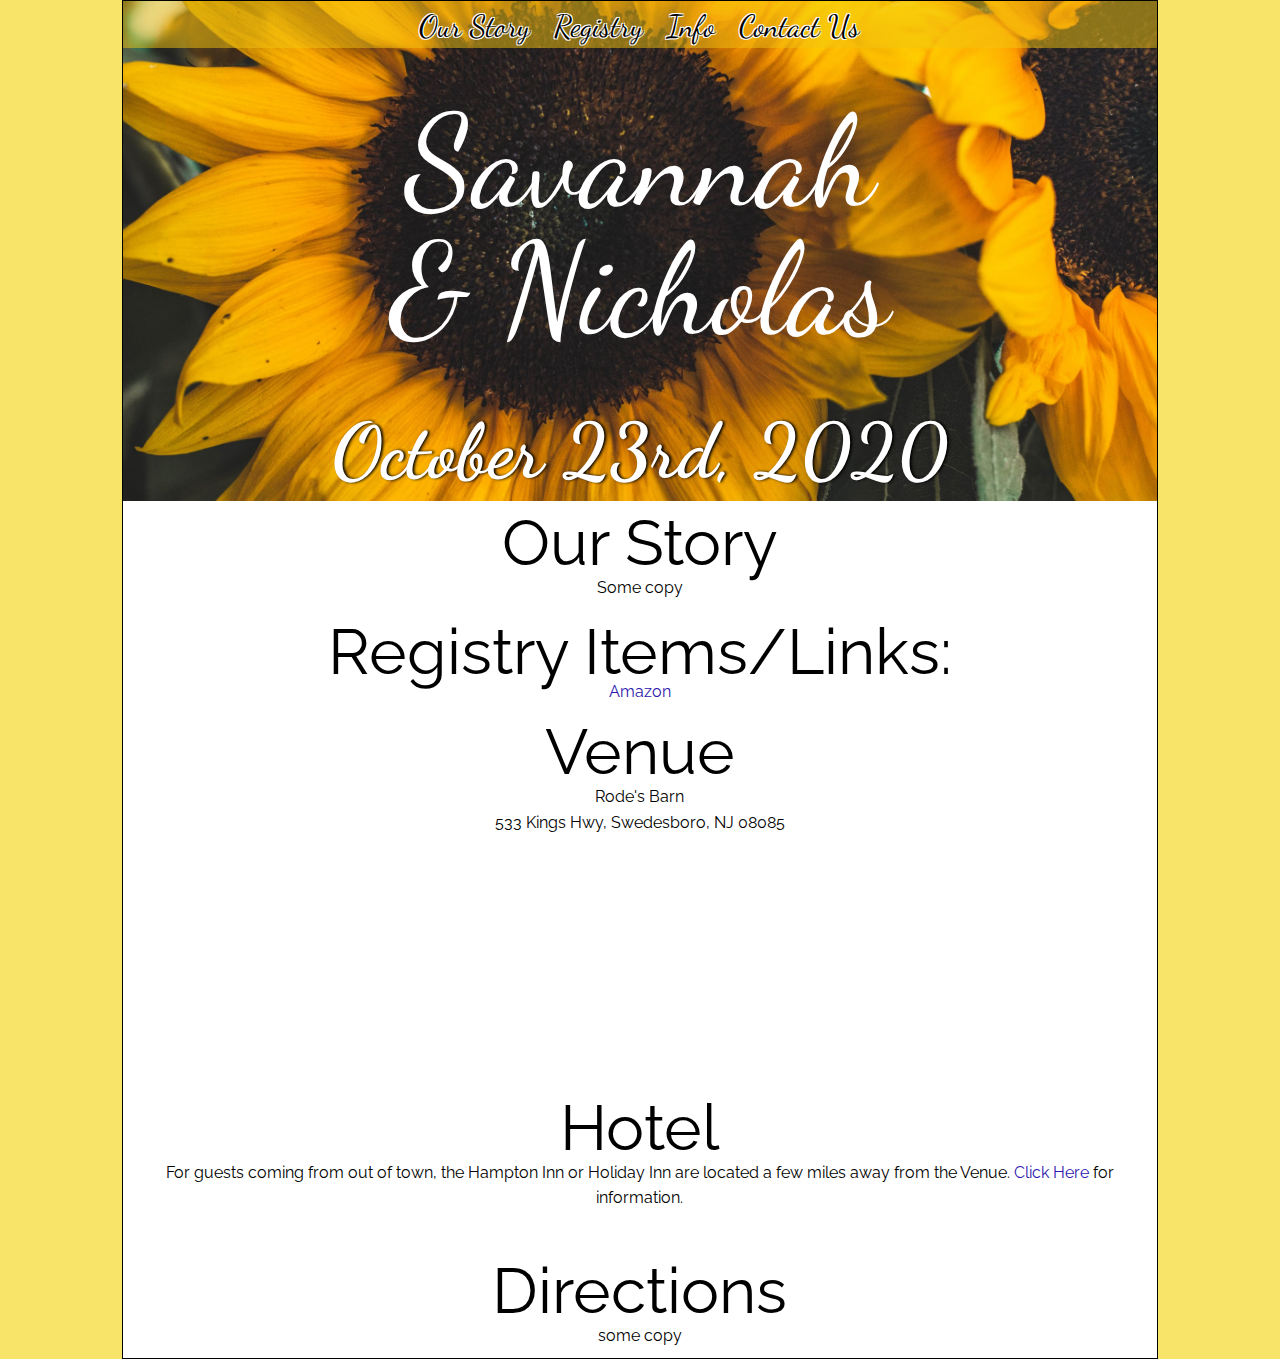
<file: index.html>
<!DOCTYPE html>
<html lang="en" dir="ltr">
  <head>
    <meta charset="utf-8">
    <meta name="viewport" content="width=device-width, initial-scale=1">
    <link href="https://fonts.googleapis.com/css?family=Raleway" rel="stylesheet">
    <link href="https://fonts.googleapis.com/css?family=Dancing+Script" rel="stylesheet">
    <link rel="stylesheet" href="css/reset.css">
    <link rel="stylesheet" href="css/icons.css">
    <link rel="stylesheet" href="https://use.fontawesome.com/releases/v5.7.2/css/all.css" integrity="sha384-fnmOCqbTlWIlj8LyTjo7mOUStjsKC4pOpQbqyi7RrhN7udi9RwhKkMHpvLbHG9Sr" crossorigin="anonymous">
    <link rel="stylesheet" href="css/main.css">
    <script src="http://code.jquery.com/jquery-3.3.1.js" integrity="sha256-2Kok7MbOyxpgUVvAk/HJ2jigOSYS2auK4Pfzbm7uH60=" crossorigin="anonymous"></script>
    <script src="js/main.js" charset="utf-8"></script>
    <title>Savannah & Nicholas</title>
  </head>
  <body>
	  
	<div class="allcontent">
		<div class="bg">
			<ul id="topNav">
			  <span class="mobileMenu"><i class="fas fa-bars"></i></span>
			  <li><a href="#story">Our Story</a></li>
			  <li><a href="#registry">Registry</a></li>
			  <li><a href="#info">Info</a></li>
			  <li><a href="#contact">Contact Us</a></li>
			</ul>
			<div class="mainFont">Savannah & Nicholas</div>
			<div class="subFont">October 23rd, 2020</div>
		</div>
		
		<div id="story">
			<div class="mainText">
				<h1 class="howWeMet">Our Story</h1>
				<p>Some copy</p>
			</div>
		</div>
		
		
		<div id="registry">
			<div class="mainText">
				<h1 class="howWeMet">Registry Items/Links:</h1>
				<a id="links" href="https://www.amazon.com/wedding/share/TheHughesWedding">Amazon</a>
			</div>
		</div>
		
		
		<div id="info">
			<div class="mainText">
				<h1 class="howWeMet">Venue</h1>
	      <p>Rode's Barn</p>
	      <p>533 Kings Hwy, Swedesboro, NJ 08085</p>
	      <iframe id="gmap" src="https://www.google.com/maps/embed?pb=!1m14!1m8!1m3!1d12269.512372969046!2d-75.303218!3d39.7536186!3m2!1i1024!2i768!4f13.1!3m3!1m2!1s0x0%3A0xd3230ad710599772!2sRode&#39;s+Barn!5e0!3m2!1sen!2sus!4v1566479745958!5m2!1sen!2sus" width="300" height="225" frameborder="0" style="border:0" allowfullscreen></iframe>
	      <br>
	      <br>
	      <br>
	      <h1 style="color: black">Hotel</h1>
	      <p>For guests coming from out of town, the Hampton Inn or Holiday Inn are located a few miles away from the Venue.<a id="links" href="https://www.hilton.com/en/hotels/bdgnjhx-hampton-philadelphia-bridgeport/" target="_blank"> Click Here </a> for information.</p>
	      <br>
	      <br>
	      <br>
	      <h1 style="color: black">Directions</h1>
	      <p>some copy</p>
			</div>
		</div>
		
		
		<div id="contact">
		</div>
	</div>
  </body>
</html>
</file>
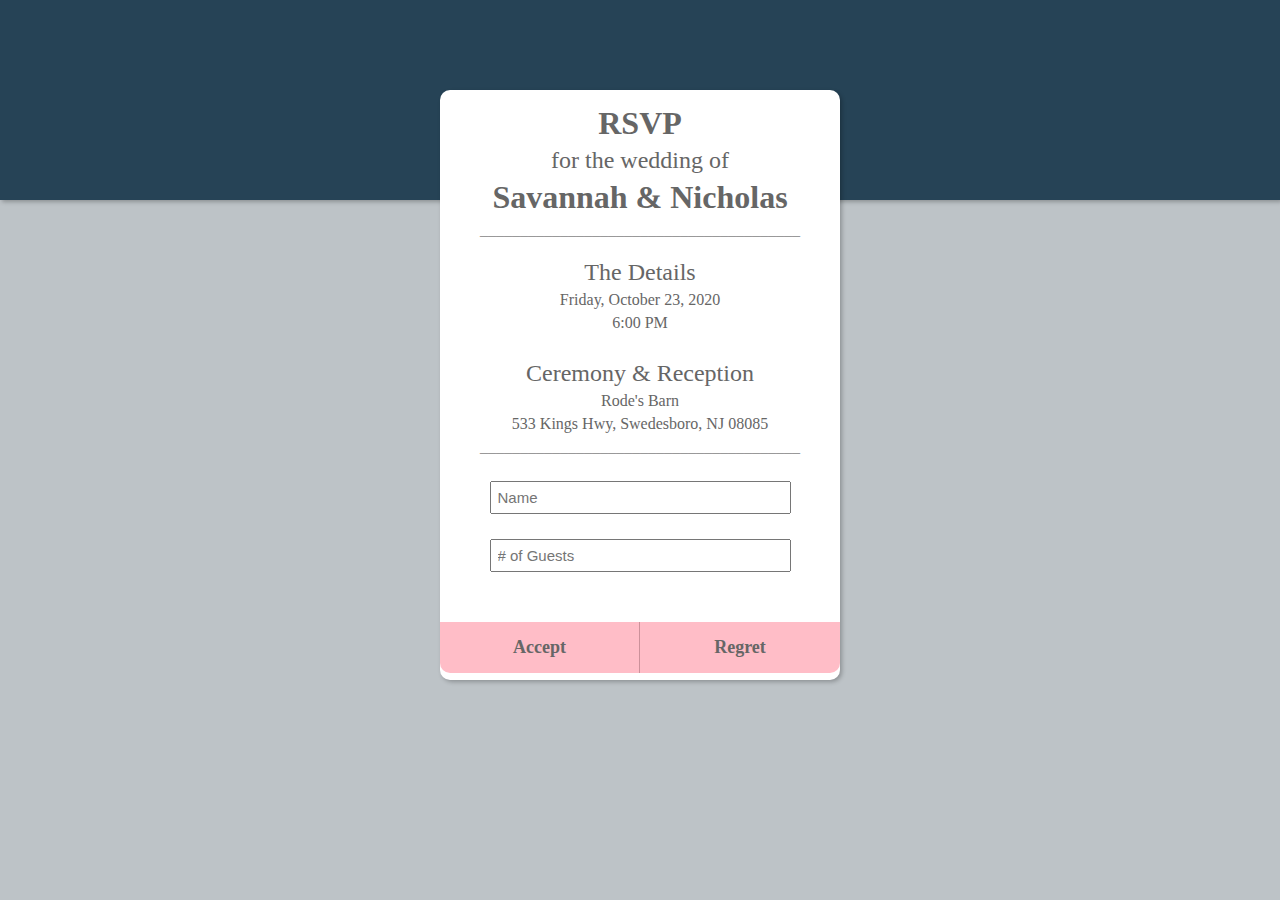
<file: rsvp.html>
<!DOCTYPE html>
<html>
	<head>
		<meta charset="utf-8">
		<title>S&N Wedding</title>
		<link rel="stylesheet" href="css/rsvp.css">
	</head>
	<body>
	  <div class="top">
	  </div>
	  <div class="form">
	    <div class ="info">
	    <h1>RSVP</h1>
	    <h2>for the wedding of</h2>
	    <h1>Savannah & Nicholas</h1>
	      <p class= "line">________________________________________</p>
	      <h2>The Details</h2>
	      <p>Friday, October 23, 2020</p>
	      <p>6:00 PM</p>
	      <br>
	      <h2>Ceremony & Reception</h2>
	      <p>Rode's Barn</p>
	      <p>533 Kings Hwy, Swedesboro, NJ 08085</p>
	           <p class= "line">________________________________________</p>
	    <input type="text" placeholder="Name">
	    <input type="number" placeholder="# of Guests">
	    </div>
	    <button class ="accept">Accept</button>
	    <button class ="regret">Regret</button>
	  </div>
	</body>
</html>
</file>
<file: css/icons.css>
@font-face {
  font-family: 'icomoon';
  src:  url('../fonts/icomoon.eot?6y3qez');
  src:  url('../fonts/icomoon.eot?6y3qez#iefix') format('embedded-opentype'),
    url('../fonts/icomoon.ttf?6y3qez') format('truetype'),
    url('../fonts/icomoon.woff?6y3qez') format('woff'),
    url('../fonts/icomoon.svg?6y3qez#icomoon') format('svg');
  font-weight: normal;
  font-style: normal;
}

[class^="icon-"], [class*=" icon-"] {
  /* use !important to prevent issues with browser extensions that change fonts */
  font-family: 'icomoon' !important;
  speak: none;
  font-style: normal;
  font-weight: normal;
  font-variant: normal;
  text-transform: none;
  line-height: 1;

  /* Better Font Rendering =========== */
  -webkit-font-smoothing: antialiased;
  -moz-osx-font-smoothing: grayscale;
}

.icon-home:before {
  content: "\e900";
}
.icon-home2:before {
  content: "\e901";
}
.icon-home3:before {
  content: "\e902";
}
.icon-office:before {
  content: "\e903";
}
.icon-newspaper:before {
  content: "\e904";
}
.icon-pencil:before {
  content: "\e905";
}
.icon-pencil2:before {
  content: "\e906";
}
.icon-quill:before {
  content: "\e907";
}
.icon-pen:before {
  content: "\e908";
}
.icon-blog:before {
  content: "\e909";
}
.icon-eyedropper:before {
  content: "\e90a";
}
.icon-droplet:before {
  content: "\e90b";
}
.icon-paint-format:before {
  content: "\e90c";
}
.icon-image:before {
  content: "\e90d";
}
.icon-images:before {
  content: "\e90e";
}
.icon-camera:before {
  content: "\e90f";
}
.icon-headphones:before {
  content: "\e910";
}
.icon-music:before {
  content: "\e911";
}
.icon-play:before {
  content: "\e912";
}
.icon-film:before {
  content: "\e913";
}
.icon-video-camera:before {
  content: "\e914";
}
.icon-dice:before {
  content: "\e915";
}
.icon-pacman:before {
  content: "\e916";
}
.icon-spades:before {
  content: "\e917";
}
.icon-clubs:before {
  content: "\e918";
}
.icon-diamonds:before {
  content: "\e919";
}
.icon-bullhorn:before {
  content: "\e91a";
}
.icon-connection:before {
  content: "\e91b";
}
.icon-podcast:before {
  content: "\e91c";
}
.icon-feed:before {
  content: "\e91d";
}
.icon-mic:before {
  content: "\e91e";
}
.icon-book:before {
  content: "\e91f";
}
.icon-books:before {
  content: "\e920";
}
.icon-library:before {
  content: "\e921";
}
.icon-file-text:before {
  content: "\e922";
}
.icon-profile:before {
  content: "\e923";
}
.icon-file-empty:before {
  content: "\e924";
}
.icon-files-empty:before {
  content: "\e925";
}
.icon-file-text2:before {
  content: "\e926";
}
.icon-file-picture:before {
  content: "\e927";
}
.icon-file-music:before {
  content: "\e928";
}
.icon-file-play:before {
  content: "\e929";
}
.icon-file-video:before {
  content: "\e92a";
}
.icon-file-zip:before {
  content: "\e92b";
}
.icon-copy:before {
  content: "\e92c";
}
.icon-paste:before {
  content: "\e92d";
}
.icon-stack:before {
  content: "\e92e";
}
.icon-folder:before {
  content: "\e92f";
}
.icon-folder-open:before {
  content: "\e930";
}
.icon-folder-plus:before {
  content: "\e931";
}
.icon-folder-minus:before {
  content: "\e932";
}
.icon-folder-download:before {
  content: "\e933";
}
.icon-folder-upload:before {
  content: "\e934";
}
.icon-price-tag:before {
  content: "\e935";
}
.icon-price-tags:before {
  content: "\e936";
}
.icon-barcode:before {
  content: "\e937";
}
.icon-qrcode:before {
  content: "\e938";
}
.icon-ticket:before {
  content: "\e939";
}
.icon-cart:before {
  content: "\e93a";
}
.icon-coin-dollar:before {
  content: "\e93b";
}
.icon-coin-euro:before {
  content: "\e93c";
}
.icon-coin-pound:before {
  content: "\e93d";
}
.icon-coin-yen:before {
  content: "\e93e";
}
.icon-credit-card:before {
  content: "\e93f";
}
.icon-calculator:before {
  content: "\e940";
}
.icon-lifebuoy:before {
  content: "\e941";
}
.icon-phone:before {
  content: "\e942";
}
.icon-phone-hang-up:before {
  content: "\e943";
}
.icon-address-book:before {
  content: "\e944";
}
.icon-envelop:before {
  content: "\e945";
}
.icon-pushpin:before {
  content: "\e946";
}
.icon-location:before {
  content: "\e947";
}
.icon-location2:before {
  content: "\e948";
}
.icon-compass:before {
  content: "\e949";
}
.icon-compass2:before {
  content: "\e94a";
}
.icon-map:before {
  content: "\e94b";
}
.icon-map2:before {
  content: "\e94c";
}
.icon-history:before {
  content: "\e94d";
}
.icon-clock:before {
  content: "\e94e";
}
.icon-clock2:before {
  content: "\e94f";
}
.icon-alarm:before {
  content: "\e950";
}
.icon-bell:before {
  content: "\e951";
}
.icon-stopwatch:before {
  content: "\e952";
}
.icon-calendar:before {
  content: "\e953";
}
.icon-printer:before {
  content: "\e954";
}
.icon-keyboard:before {
  content: "\e955";
}
.icon-display:before {
  content: "\e956";
}
.icon-laptop:before {
  content: "\e957";
}
.icon-mobile:before {
  content: "\e958";
}
.icon-mobile2:before {
  content: "\e959";
}
.icon-tablet:before {
  content: "\e95a";
}
.icon-tv:before {
  content: "\e95b";
}
.icon-drawer:before {
  content: "\e95c";
}
.icon-drawer2:before {
  content: "\e95d";
}
.icon-box-add:before {
  content: "\e95e";
}
.icon-box-remove:before {
  content: "\e95f";
}
.icon-download:before {
  content: "\e960";
}
.icon-upload:before {
  content: "\e961";
}
.icon-floppy-disk:before {
  content: "\e962";
}
.icon-drive:before {
  content: "\e963";
}
.icon-database:before {
  content: "\e964";
}
.icon-undo:before {
  content: "\e965";
}
.icon-redo:before {
  content: "\e966";
}
.icon-undo2:before {
  content: "\e967";
}
.icon-redo2:before {
  content: "\e968";
}
.icon-forward:before {
  content: "\e969";
}
.icon-reply:before {
  content: "\e96a";
}
.icon-bubble:before {
  content: "\e96b";
}
.icon-bubbles:before {
  content: "\e96c";
}
.icon-bubbles2:before {
  content: "\e96d";
}
.icon-bubble2:before {
  content: "\e96e";
}
.icon-bubbles3:before {
  content: "\e96f";
}
.icon-bubbles4:before {
  content: "\e970";
}
.icon-user:before {
  content: "\e971";
}
.icon-users:before {
  content: "\e972";
}
.icon-user-plus:before {
  content: "\e973";
}
.icon-user-minus:before {
  content: "\e974";
}
.icon-user-check:before {
  content: "\e975";
}
.icon-user-tie:before {
  content: "\e976";
}
.icon-quotes-left:before {
  content: "\e977";
}
.icon-quotes-right:before {
  content: "\e978";
}
.icon-hour-glass:before {
  content: "\e979";
}
.icon-spinner:before {
  content: "\e97a";
}
.icon-spinner2:before {
  content: "\e97b";
}
.icon-spinner3:before {
  content: "\e97c";
}
.icon-spinner4:before {
  content: "\e97d";
}
.icon-spinner5:before {
  content: "\e97e";
}
.icon-spinner6:before {
  content: "\e97f";
}
.icon-spinner7:before {
  content: "\e980";
}
.icon-spinner8:before {
  content: "\e981";
}
.icon-spinner9:before {
  content: "\e982";
}
.icon-spinner10:before {
  content: "\e983";
}
.icon-spinner11:before {
  content: "\e984";
}
.icon-binoculars:before {
  content: "\e985";
}
.icon-search:before {
  content: "\e986";
}
.icon-zoom-in:before {
  content: "\e987";
}
.icon-zoom-out:before {
  content: "\e988";
}
.icon-enlarge:before {
  content: "\e989";
}
.icon-shrink:before {
  content: "\e98a";
}
.icon-enlarge2:before {
  content: "\e98b";
}
.icon-shrink2:before {
  content: "\e98c";
}
.icon-key:before {
  content: "\e98d";
}
.icon-key2:before {
  content: "\e98e";
}
.icon-lock:before {
  content: "\e98f";
}
.icon-unlocked:before {
  content: "\e990";
}
.icon-wrench:before {
  content: "\e991";
}
.icon-equalizer:before {
  content: "\e992";
}
.icon-equalizer2:before {
  content: "\e993";
}
.icon-cog:before {
  content: "\e994";
}
.icon-cogs:before {
  content: "\e995";
}
.icon-hammer:before {
  content: "\e996";
}
.icon-magic-wand:before {
  content: "\e997";
}
.icon-aid-kit:before {
  content: "\e998";
}
.icon-bug:before {
  content: "\e999";
}
.icon-pie-chart:before {
  content: "\e99a";
}
.icon-stats-dots:before {
  content: "\e99b";
}
.icon-stats-bars:before {
  content: "\e99c";
}
.icon-stats-bars2:before {
  content: "\e99d";
}
.icon-trophy:before {
  content: "\e99e";
}
.icon-gift:before {
  content: "\e99f";
}
.icon-glass:before {
  content: "\e9a0";
}
.icon-glass2:before {
  content: "\e9a1";
}
.icon-mug:before {
  content: "\e9a2";
}
.icon-spoon-knife:before {
  content: "\e9a3";
}
.icon-leaf:before {
  content: "\e9a4";
}
.icon-rocket:before {
  content: "\e9a5";
}
.icon-meter:before {
  content: "\e9a6";
}
.icon-meter2:before {
  content: "\e9a7";
}
.icon-hammer2:before {
  content: "\e9a8";
}
.icon-fire:before {
  content: "\e9a9";
}
.icon-lab:before {
  content: "\e9aa";
}
.icon-magnet:before {
  content: "\e9ab";
}
.icon-bin:before {
  content: "\e9ac";
}
.icon-bin2:before {
  content: "\e9ad";
}
.icon-briefcase:before {
  content: "\e9ae";
}
.icon-airplane:before {
  content: "\e9af";
}
.icon-truck:before {
  content: "\e9b0";
}
.icon-road:before {
  content: "\e9b1";
}
.icon-accessibility:before {
  content: "\e9b2";
}
.icon-target:before {
  content: "\e9b3";
}
.icon-shield:before {
  content: "\e9b4";
}
.icon-power:before {
  content: "\e9b5";
}
.icon-switch:before {
  content: "\e9b6";
}
.icon-power-cord:before {
  content: "\e9b7";
}
.icon-clipboard:before {
  content: "\e9b8";
}
.icon-list-numbered:before {
  content: "\e9b9";
}
.icon-list:before {
  content: "\e9ba";
}
.icon-list2:before {
  content: "\e9bb";
}
.icon-tree:before {
  content: "\e9bc";
}
.icon-menu:before {
  content: "\e9bd";
}
.icon-menu2:before {
  content: "\e9be";
}
.icon-menu3:before {
  content: "\e9bf";
}
.icon-menu4:before {
  content: "\e9c0";
}
.icon-cloud:before {
  content: "\e9c1";
}
.icon-cloud-download:before {
  content: "\e9c2";
}
.icon-cloud-upload:before {
  content: "\e9c3";
}
.icon-cloud-check:before {
  content: "\e9c4";
}
.icon-download2:before {
  content: "\e9c5";
}
.icon-upload2:before {
  content: "\e9c6";
}
.icon-download3:before {
  content: "\e9c7";
}
.icon-upload3:before {
  content: "\e9c8";
}
.icon-sphere:before {
  content: "\e9c9";
}
.icon-earth:before {
  content: "\e9ca";
}
.icon-link:before {
  content: "\e9cb";
}
.icon-flag:before {
  content: "\e9cc";
}
.icon-attachment:before {
  content: "\e9cd";
}
.icon-eye:before {
  content: "\e9ce";
}
.icon-eye-plus:before {
  content: "\e9cf";
}
.icon-eye-minus:before {
  content: "\e9d0";
}
.icon-eye-blocked:before {
  content: "\e9d1";
}
.icon-bookmark:before {
  content: "\e9d2";
}
.icon-bookmarks:before {
  content: "\e9d3";
}
.icon-sun:before {
  content: "\e9d4";
}
.icon-contrast:before {
  content: "\e9d5";
}
.icon-brightness-contrast:before {
  content: "\e9d6";
}
.icon-star-empty:before {
  content: "\e9d7";
}
.icon-star-half:before {
  content: "\e9d8";
}
.icon-star-full:before {
  content: "\e9d9";
}
.icon-heart:before {
  content: "\e9da";
}
.icon-heart-broken:before {
  content: "\e9db";
}
.icon-man:before {
  content: "\e9dc";
}
.icon-woman:before {
  content: "\e9dd";
}
.icon-man-woman:before {
  content: "\e9de";
}
.icon-happy:before {
  content: "\e9df";
}
.icon-happy2:before {
  content: "\e9e0";
}
.icon-smile:before {
  content: "\e9e1";
}
.icon-smile2:before {
  content: "\e9e2";
}
.icon-tongue:before {
  content: "\e9e3";
}
.icon-tongue2:before {
  content: "\e9e4";
}
.icon-sad:before {
  content: "\e9e5";
}
.icon-sad2:before {
  content: "\e9e6";
}
.icon-wink:before {
  content: "\e9e7";
}
.icon-wink2:before {
  content: "\e9e8";
}
.icon-grin:before {
  content: "\e9e9";
}
.icon-grin2:before {
  content: "\e9ea";
}
.icon-cool:before {
  content: "\e9eb";
}
.icon-cool2:before {
  content: "\e9ec";
}
.icon-angry:before {
  content: "\e9ed";
}
.icon-angry2:before {
  content: "\e9ee";
}
.icon-evil:before {
  content: "\e9ef";
}
.icon-evil2:before {
  content: "\e9f0";
}
.icon-shocked:before {
  content: "\e9f1";
}
.icon-shocked2:before {
  content: "\e9f2";
}
.icon-baffled:before {
  content: "\e9f3";
}
.icon-baffled2:before {
  content: "\e9f4";
}
.icon-confused:before {
  content: "\e9f5";
}
.icon-confused2:before {
  content: "\e9f6";
}
.icon-neutral:before {
  content: "\e9f7";
}
.icon-neutral2:before {
  content: "\e9f8";
}
.icon-hipster:before {
  content: "\e9f9";
}
.icon-hipster2:before {
  content: "\e9fa";
}
.icon-wondering:before {
  content: "\e9fb";
}
.icon-wondering2:before {
  content: "\e9fc";
}
.icon-sleepy:before {
  content: "\e9fd";
}
.icon-sleepy2:before {
  content: "\e9fe";
}
.icon-frustrated:before {
  content: "\e9ff";
}
.icon-frustrated2:before {
  content: "\ea00";
}
.icon-crying:before {
  content: "\ea01";
}
.icon-crying2:before {
  content: "\ea02";
}
.icon-point-up:before {
  content: "\ea03";
}
.icon-point-right:before {
  content: "\ea04";
}
.icon-point-down:before {
  content: "\ea05";
}
.icon-point-left:before {
  content: "\ea06";
}
.icon-warning:before {
  content: "\ea07";
}
.icon-notification:before {
  content: "\ea08";
}
.icon-question:before {
  content: "\ea09";
}
.icon-plus:before {
  content: "\ea0a";
}
.icon-minus:before {
  content: "\ea0b";
}
.icon-info:before {
  content: "\ea0c";
}
.icon-cancel-circle:before {
  content: "\ea0d";
}
.icon-blocked:before {
  content: "\ea0e";
}
.icon-cross:before {
  content: "\ea0f";
}
.icon-checkmark:before {
  content: "\ea10";
}
.icon-checkmark2:before {
  content: "\ea11";
}
.icon-spell-check:before {
  content: "\ea12";
}
.icon-enter:before {
  content: "\ea13";
}
.icon-exit:before {
  content: "\ea14";
}
.icon-play2:before {
  content: "\ea15";
}
.icon-pause:before {
  content: "\ea16";
}
.icon-stop:before {
  content: "\ea17";
}
.icon-previous:before {
  content: "\ea18";
}
.icon-next:before {
  content: "\ea19";
}
.icon-backward:before {
  content: "\ea1a";
}
.icon-forward2:before {
  content: "\ea1b";
}
.icon-play3:before {
  content: "\ea1c";
}
.icon-pause2:before {
  content: "\ea1d";
}
.icon-stop2:before {
  content: "\ea1e";
}
.icon-backward2:before {
  content: "\ea1f";
}
.icon-forward3:before {
  content: "\ea20";
}
.icon-first:before {
  content: "\ea21";
}
.icon-last:before {
  content: "\ea22";
}
.icon-previous2:before {
  content: "\ea23";
}
.icon-next2:before {
  content: "\ea24";
}
.icon-eject:before {
  content: "\ea25";
}
.icon-volume-high:before {
  content: "\ea26";
}
.icon-volume-medium:before {
  content: "\ea27";
}
.icon-volume-low:before {
  content: "\ea28";
}
.icon-volume-mute:before {
  content: "\ea29";
}
.icon-volume-mute2:before {
  content: "\ea2a";
}
.icon-volume-increase:before {
  content: "\ea2b";
}
.icon-volume-decrease:before {
  content: "\ea2c";
}
.icon-loop:before {
  content: "\ea2d";
}
.icon-loop2:before {
  content: "\ea2e";
}
.icon-infinite:before {
  content: "\ea2f";
}
.icon-shuffle:before {
  content: "\ea30";
}
.icon-arrow-up-left:before {
  content: "\ea31";
}
.icon-arrow-up:before {
  content: "\ea32";
}
.icon-arrow-up-right:before {
  content: "\ea33";
}
.icon-arrow-right:before {
  content: "\ea34";
}
.icon-arrow-down-right:before {
  content: "\ea35";
}
.icon-arrow-down:before {
  content: "\ea36";
}
.icon-arrow-down-left:before {
  content: "\ea37";
}
.icon-arrow-left:before {
  content: "\ea38";
}
.icon-arrow-up-left2:before {
  content: "\ea39";
}
.icon-arrow-up2:before {
  content: "\ea3a";
}
.icon-arrow-up-right2:before {
  content: "\ea3b";
}
.icon-arrow-right2:before {
  content: "\ea3c";
}
.icon-arrow-down-right2:before {
  content: "\ea3d";
}
.icon-arrow-down2:before {
  content: "\ea3e";
}
.icon-arrow-down-left2:before {
  content: "\ea3f";
}
.icon-arrow-left2:before {
  content: "\ea40";
}
.icon-circle-up:before {
  content: "\ea41";
}
.icon-circle-right:before {
  content: "\ea42";
}
.icon-circle-down:before {
  content: "\ea43";
}
.icon-circle-left:before {
  content: "\ea44";
}
.icon-tab:before {
  content: "\ea45";
}
.icon-move-up:before {
  content: "\ea46";
}
.icon-move-down:before {
  content: "\ea47";
}
.icon-sort-alpha-asc:before {
  content: "\ea48";
}
.icon-sort-alpha-desc:before {
  content: "\ea49";
}
.icon-sort-numeric-asc:before {
  content: "\ea4a";
}
.icon-sort-numberic-desc:before {
  content: "\ea4b";
}
.icon-sort-amount-asc:before {
  content: "\ea4c";
}
.icon-sort-amount-desc:before {
  content: "\ea4d";
}
.icon-command:before {
  content: "\ea4e";
}
.icon-shift:before {
  content: "\ea4f";
}
.icon-ctrl:before {
  content: "\ea50";
}
.icon-opt:before {
  content: "\ea51";
}
.icon-checkbox-checked:before {
  content: "\ea52";
}
.icon-checkbox-unchecked:before {
  content: "\ea53";
}
.icon-radio-checked:before {
  content: "\ea54";
}
.icon-radio-checked2:before {
  content: "\ea55";
}
.icon-radio-unchecked:before {
  content: "\ea56";
}
.icon-crop:before {
  content: "\ea57";
}
.icon-make-group:before {
  content: "\ea58";
}
.icon-ungroup:before {
  content: "\ea59";
}
.icon-scissors:before {
  content: "\ea5a";
}
.icon-filter:before {
  content: "\ea5b";
}
.icon-font:before {
  content: "\ea5c";
}
.icon-ligature:before {
  content: "\ea5d";
}
.icon-ligature2:before {
  content: "\ea5e";
}
.icon-text-height:before {
  content: "\ea5f";
}
.icon-text-width:before {
  content: "\ea60";
}
.icon-font-size:before {
  content: "\ea61";
}
.icon-bold:before {
  content: "\ea62";
}
.icon-underline:before {
  content: "\ea63";
}
.icon-italic:before {
  content: "\ea64";
}
.icon-strikethrough:before {
  content: "\ea65";
}
.icon-omega:before {
  content: "\ea66";
}
.icon-sigma:before {
  content: "\ea67";
}
.icon-page-break:before {
  content: "\ea68";
}
.icon-superscript:before {
  content: "\ea69";
}
.icon-subscript:before {
  content: "\ea6a";
}
.icon-superscript2:before {
  content: "\ea6b";
}
.icon-subscript2:before {
  content: "\ea6c";
}
.icon-text-color:before {
  content: "\ea6d";
}
.icon-pagebreak:before {
  content: "\ea6e";
}
.icon-clear-formatting:before {
  content: "\ea6f";
}
.icon-table:before {
  content: "\ea70";
}
.icon-table2:before {
  content: "\ea71";
}
.icon-insert-template:before {
  content: "\ea72";
}
.icon-pilcrow:before {
  content: "\ea73";
}
.icon-ltr:before {
  content: "\ea74";
}
.icon-rtl:before {
  content: "\ea75";
}
.icon-section:before {
  content: "\ea76";
}
.icon-paragraph-left:before {
  content: "\ea77";
}
.icon-paragraph-center:before {
  content: "\ea78";
}
.icon-paragraph-right:before {
  content: "\ea79";
}
.icon-paragraph-justify:before {
  content: "\ea7a";
}
.icon-indent-increase:before {
  content: "\ea7b";
}
.icon-indent-decrease:before {
  content: "\ea7c";
}
.icon-share:before {
  content: "\ea7d";
}
.icon-new-tab:before {
  content: "\ea7e";
}
.icon-embed:before {
  content: "\ea7f";
}
.icon-embed2:before {
  content: "\ea80";
}
.icon-terminal:before {
  content: "\ea81";
}
.icon-share2:before {
  content: "\ea82";
}
.icon-mail:before {
  content: "\ea83";
}
.icon-mail2:before {
  content: "\ea84";
}
.icon-mail3:before {
  content: "\ea85";
}
.icon-mail4:before {
  content: "\ea86";
}
.icon-amazon:before {
  content: "\ea87";
}
.icon-google:before {
  content: "\ea88";
}
.icon-google2:before {
  content: "\ea89";
}
.icon-google3:before {
  content: "\ea8a";
}
.icon-google-plus:before {
  content: "\ea8b";
}
.icon-google-plus2:before {
  content: "\ea8c";
}
.icon-google-plus3:before {
  content: "\ea8d";
}
.icon-hangouts:before {
  content: "\ea8e";
}
.icon-google-drive:before {
  content: "\ea8f";
}
.icon-facebook:before {
  content: "\ea90";
}
.icon-facebook2:before {
  content: "\ea91";
}
.icon-instagram:before {
  content: "\ea92";
}
.icon-whatsapp:before {
  content: "\ea93";
}
.icon-spotify:before {
  content: "\ea94";
}
.icon-telegram:before {
  content: "\ea95";
}
.icon-twitter:before {
  content: "\ea96";
}
.icon-vine:before {
  content: "\ea97";
}
.icon-vk:before {
  content: "\ea98";
}
.icon-renren:before {
  content: "\ea99";
}
.icon-sina-weibo:before {
  content: "\ea9a";
}
.icon-rss:before {
  content: "\ea9b";
}
.icon-rss2:before {
  content: "\ea9c";
}
.icon-youtube:before {
  content: "\ea9d";
}
.icon-youtube2:before {
  content: "\ea9e";
}
.icon-twitch:before {
  content: "\ea9f";
}
.icon-vimeo:before {
  content: "\eaa0";
}
.icon-vimeo2:before {
  content: "\eaa1";
}
.icon-lanyrd:before {
  content: "\eaa2";
}
.icon-flickr:before {
  content: "\eaa3";
}
.icon-flickr2:before {
  content: "\eaa4";
}
.icon-flickr3:before {
  content: "\eaa5";
}
.icon-flickr4:before {
  content: "\eaa6";
}
.icon-dribbble:before {
  content: "\eaa7";
}
.icon-behance:before {
  content: "\eaa8";
}
.icon-behance2:before {
  content: "\eaa9";
}
.icon-deviantart:before {
  content: "\eaaa";
}
.icon-500px:before {
  content: "\eaab";
}
.icon-steam:before {
  content: "\eaac";
}
.icon-steam2:before {
  content: "\eaad";
}
.icon-dropbox:before {
  content: "\eaae";
}
.icon-onedrive:before {
  content: "\eaaf";
}
.icon-github:before {
  content: "\eab0";
}
.icon-npm:before {
  content: "\eab1";
}
.icon-basecamp:before {
  content: "\eab2";
}
.icon-trello:before {
  content: "\eab3";
}
.icon-wordpress:before {
  content: "\eab4";
}
.icon-joomla:before {
  content: "\eab5";
}
.icon-ello:before {
  content: "\eab6";
}
.icon-blogger:before {
  content: "\eab7";
}
.icon-blogger2:before {
  content: "\eab8";
}
.icon-tumblr:before {
  content: "\eab9";
}
.icon-tumblr2:before {
  content: "\eaba";
}
.icon-yahoo:before {
  content: "\eabb";
}
.icon-yahoo2:before {
  content: "\eabc";
}
.icon-tux:before {
  content: "\eabd";
}
.icon-appleinc:before {
  content: "\eabe";
}
.icon-finder:before {
  content: "\eabf";
}
.icon-android:before {
  content: "\eac0";
}
.icon-windows:before {
  content: "\eac1";
}
.icon-windows8:before {
  content: "\eac2";
}
.icon-soundcloud:before {
  content: "\eac3";
}
.icon-soundcloud2:before {
  content: "\eac4";
}
.icon-skype:before {
  content: "\eac5";
}
.icon-reddit:before {
  content: "\eac6";
}
.icon-hackernews:before {
  content: "\eac7";
}
.icon-wikipedia:before {
  content: "\eac8";
}
.icon-linkedin:before {
  content: "\eac9";
}
.icon-linkedin2:before {
  content: "\eaca";
}
.icon-lastfm:before {
  content: "\eacb";
}
.icon-lastfm2:before {
  content: "\eacc";
}
.icon-delicious:before {
  content: "\eacd";
}
.icon-stumbleupon:before {
  content: "\eace";
}
.icon-stumbleupon2:before {
  content: "\eacf";
}
.icon-stackoverflow:before {
  content: "\ead0";
}
.icon-pinterest:before {
  content: "\ead1";
}
.icon-pinterest2:before {
  content: "\ead2";
}
.icon-xing:before {
  content: "\ead3";
}
.icon-xing2:before {
  content: "\ead4";
}
.icon-flattr:before {
  content: "\ead5";
}
.icon-foursquare:before {
  content: "\ead6";
}
.icon-yelp:before {
  content: "\ead7";
}
.icon-paypal:before {
  content: "\ead8";
}
.icon-chrome:before {
  content: "\ead9";
}
.icon-firefox:before {
  content: "\eada";
}
.icon-IE:before {
  content: "\eadb";
}
.icon-edge:before {
  content: "\eadc";
}
.icon-safari:before {
  content: "\eadd";
}
.icon-opera:before {
  content: "\eade";
}
.icon-file-pdf:before {
  content: "\eadf";
}
.icon-file-openoffice:before {
  content: "\eae0";
}
.icon-file-word:before {
  content: "\eae1";
}
.icon-file-excel:before {
  content: "\eae2";
}
.icon-libreoffice:before {
  content: "\eae3";
}
.icon-html-five:before {
  content: "\eae4";
}
.icon-html-five2:before {
  content: "\eae5";
}
.icon-css3:before {
  content: "\eae6";
}
.icon-git:before {
  content: "\eae7";
}
.icon-codepen:before {
  content: "\eae8";
}
.icon-svg:before {
  content: "\eae9";
}
.icon-IcoMoon:before {
  content: "\eaea";
}
</file>
<file: css/main.css>
* {
	box-sizing: border-box;
}

body, html {
	height: 100%;
	width: 90%;
	margin: 0 5%;
	font-family: 'Dancing Script', cursive;
	background-color: #f9e46a;
	scroll-behavior: smooth;
}

h1 {
	font-size: 5vw;
}

p {
	color: black;
}

/* MAIN STYLES */

.allcontent {
/* 	height: 100%; */
	border: 1px solid black;
	background-color: white;
/* 	overflow: hidden; */
}

.bg {
	background-image: url("/img/sunflower-bg.jpeg");
	
	background-position: center;
	background-repeat: no-repeat;
	background-size: cover;
}

#topNav {
	z-index: 100;
	list-style-type: none;
	height: 47px;
	margin: 0;
	padding: 0;
	width: 100%;
	overflow: hidden;
	text-align: center;
	background-color: rgba(241, 196, 15, 0.5);
}

#topNav a {
	text-decoration: none;
	color: black;
	height: 6.2vh;
	display: block;
	text-align: center;
	font-size: 3.4vh;
	padding: 11px 10px;
	text-shadow:
	-1px -1px 0 #fff,
	1px -1px 0 #fff,
	-1px 1px 0 #fff,
	1px 1px 0 #fff;
}

#topNav a:hover {
	border-bottom: 1.5px dashed black;
}

#topNav li {
	display: inline-block;
	padding-left: 0;
	padding-right: 0;
}

.mobileMenu {
	display: none;
}

.selected {
	border-bottom: 3px solid black;
}

.mainFont {
	width: 49%;
	margin: 0 auto;
	padding: 50px 0;
	font-size: 10vw;
	text-align: center;
	color: white;
/* 	text-shadow: 2px 0px 3px black; */
}

.subFont {
	margin: 0 auto;
	padding: 10px 0;
	font-size: 6vw;
	font-weight: bold;
	text-align: center;
	color: white;
	text-shadow: 2px 0px 3px black;

}

.mainText {
	/*   width: 49%; */
	margin: 0px auto;
	padding: 10px;
	text-align: center;
	color: white;
	font-family: 'Raleway', sans-serif;
}

.mainText p {
	line-height: 1.6;
}

.scrollDown {
	display: block;
	text-align: center;
	font-size: xx-large;
	color: white;
	padding: 10px;
}

footer {
	position: fixed;
	bottom: 0;
	left: 0;
	height: 5vh;
	margin: 0;
	padding: 0;
	width: 100%;
	overflow: hidden;
	text-align: center;
	background-color: rgba(241, 196, 15, 0.5);
}

footer a {
	text-decoration: none;
	padding: 10px 5px;
	font-size: 2.5vh;
	color: black;
}

footer a:hover {
	color: #ecf0f1;
	transition: 0.5s;
}

/* Our Story */

#content {
	margin-bottom: 10px;
}

.howWeMet {
	color: black;
}

#sunflower-banner img {
	position: static;
	width: 100%;
	border-top: 3px solid;
}

#savnick {
	position: relative;
	top: -25px;
	border: 2px solid black;
	width: 45vw;
	height: 100%;
}


/* Info */
#gmap {
	margin: 0 auto;
}

#links {
	color: #2d17af;
	text-decoration: none;
}

#links:hover {
	color: #5b80ee;
	text-decoration: line-through;
}

/* FOR Phones */
@media screen and (max-width: 458px) {
	#topNav{
		height: auto;
	}
	
	#topNav li {
		display: none;
	}
	
	#topNav a:hover {
		border-bottom: 0;
	}
	
	body, html {
		width: 100%;
		margin: 0;
		padding: 0;
	}
	
	.allcontent {
		width: 100%;
	}
	
	.fa-arrow-down {
		display: none;
	}
	
	
/* 	.mobileMenu { */
		display: list-item;
		font-size: 2.5vh;
		margin: 0 auto;
		padding: 10px;
	}

}

/* FOR Tablets & Computers */
@media screen and (min-width: 400px) {
.bg {
	height: 100%;
}

.fa-arrow-down {
	display: inline-block;
}
}
</file>
<file: css/rsvp.css>
html, body {
height: 100%;
width: 100%;
margin: 0;
padding: 0;
background-color: #BDC3C7;
font-family: 'Raleway';
}
.top {
  background-color: #264356;
  height: 200px;
  margin:0;
  padding:0;
  box-shadow: 2px 2px 4px rgb(0, 0, 0, .25);
}

.form {
  height: 590px;
  width: 400px;
  background-color: #fff;
  margin: -110px auto;
  border-radius: 10px;
  color: #666;
  padding: 0px 0px;
  box-shadow: 2px 2px 4px rgb(0, 0, 0, .25);
}

.info {
  padding: 10px;
}

h1, h2, p {
  text-align: center;
  padding: 0px;
  margin: 5px 5px;
}

h2 {
  font-family: 'Great Vibes', cursive;
  font-weight: 100;
}

p.line {
  margin: 0px auto 20px auto;
  color: #999;
}

.form input {
  font-size: 15px;
  color: #666;
  padding: 6px;
  margin: 25px auto 20px;
  display: block;
  width: 75%;  
}

input:focus {
  outline: 0;
}

.button button {
  display: inline-block;
  width: 400px;
}
button {
  color: #666;
  background-color: #ffbdc7;
  border: none;
  font-family: 'Raleway';
  font-size: 18px;
  font-weight: 600;
  padding: 15px 32px;
  width: 200px;
  margin: 20px auto 0px auto; 
  float:left;
}

button.accept {
  border-radius: 0px 0px 0px 10px;
  border-right: solid 1px #cc919a;
}

button.regret {
  border-radius: 0px 0px 10px 0px;
}

button:hover {
  background-color: #cc919a;
  transition: .5s;
}

button:focus {
  outline: 0;
}
</file>
